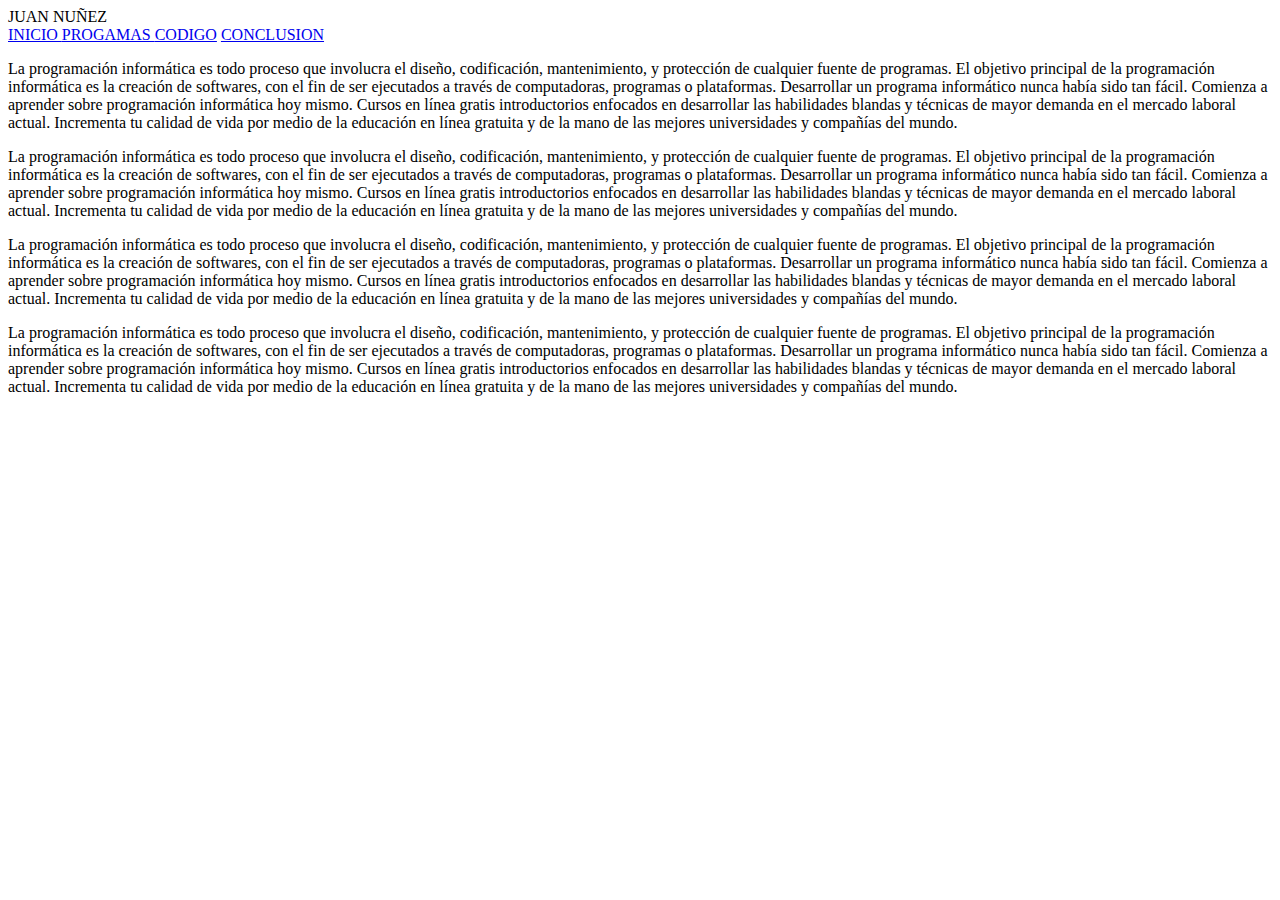
<file: index.html>
<html>
<head>

<link rel="stylesheet"  <href="estilos3.css"/>
</head>
<body>
	<header>
	    <div class="wrapper">
	    	
	   
		<div  class="logo">
		JUAN NUÑEZ
		</div>
		<nav>		
		 <a href="#" > INICIO </a>
		 <a href="#" > PROGAMAS </a>
		 <a href="#" > CODIGO</a>
		 <a href="#" > CONCLUSION </a>
		 
		 </nav>
		 </div>
	</header>
	
	<section class="contedio ">
	
	<p>La programación informática es todo proceso que involucra el diseño, codificación, mantenimiento, y protección de cualquier fuente de programas. El objetivo principal de la programación informática es la creación de softwares, con el fin de ser ejecutados a través de computadoras, programas o plataformas. Desarrollar un programa informático nunca había sido tan fácil.

Comienza a aprender sobre programación informática hoy mismo. Cursos en línea gratis introductorios enfocados en desarrollar las habilidades blandas y técnicas de mayor demanda en el mercado laboral actual. Incrementa tu calidad de vida por medio de la educación en línea gratuita y de la mano de las mejores universidades y compañías del mundo.<p/>

<p>La programación informática es todo proceso que involucra el diseño, codificación, mantenimiento, y protección de cualquier fuente de programas. El objetivo principal de la programación informática es la creación de softwares, con el fin de ser ejecutados a través de computadoras, programas o plataformas. Desarrollar un programa informático nunca había sido tan fácil.

Comienza a aprender sobre programación informática hoy mismo. Cursos en línea gratis introductorios enfocados en desarrollar las habilidades blandas y técnicas de mayor demanda en el mercado laboral actual. Incrementa tu calidad de vida por medio de la educación en línea gratuita y de la mano de las mejores universidades y compañías del mundo.<p/>


<p>La programación informática es todo proceso que involucra el diseño, codificación, mantenimiento, y protección de cualquier fuente de programas. El objetivo principal de la programación informática es la creación de softwares, con el fin de ser ejecutados a través de computadoras, programas o plataformas. Desarrollar un programa informático nunca había sido tan fácil.

Comienza a aprender sobre programación informática hoy mismo. Cursos en línea gratis introductorios enfocados en desarrollar las habilidades blandas y técnicas de mayor demanda en el mercado laboral actual. Incrementa tu calidad de vida por medio de la educación en línea gratuita y de la mano de las mejores universidades y compañías del mundo.<p/>

<p>La programación informática es todo proceso que involucra el diseño, codificación, mantenimiento, y protección de cualquier fuente de programas. El objetivo principal de la programación informática es la creación de softwares, con el fin de ser ejecutados a través de computadoras, programas o plataformas. Desarrollar un programa informático nunca había sido tan fácil.

Comienza a aprender sobre programación informática hoy mismo. Cursos en línea gratis introductorios enfocados en desarrollar las habilidades blandas y técnicas de mayor demanda en el mercado laboral actual. Incrementa tu calidad de vida por medio de la educación en línea gratuita y de la mano de las mejores universidades y compañías del mundo.<p/>
	
	</section>



</body>

</html>
</file>
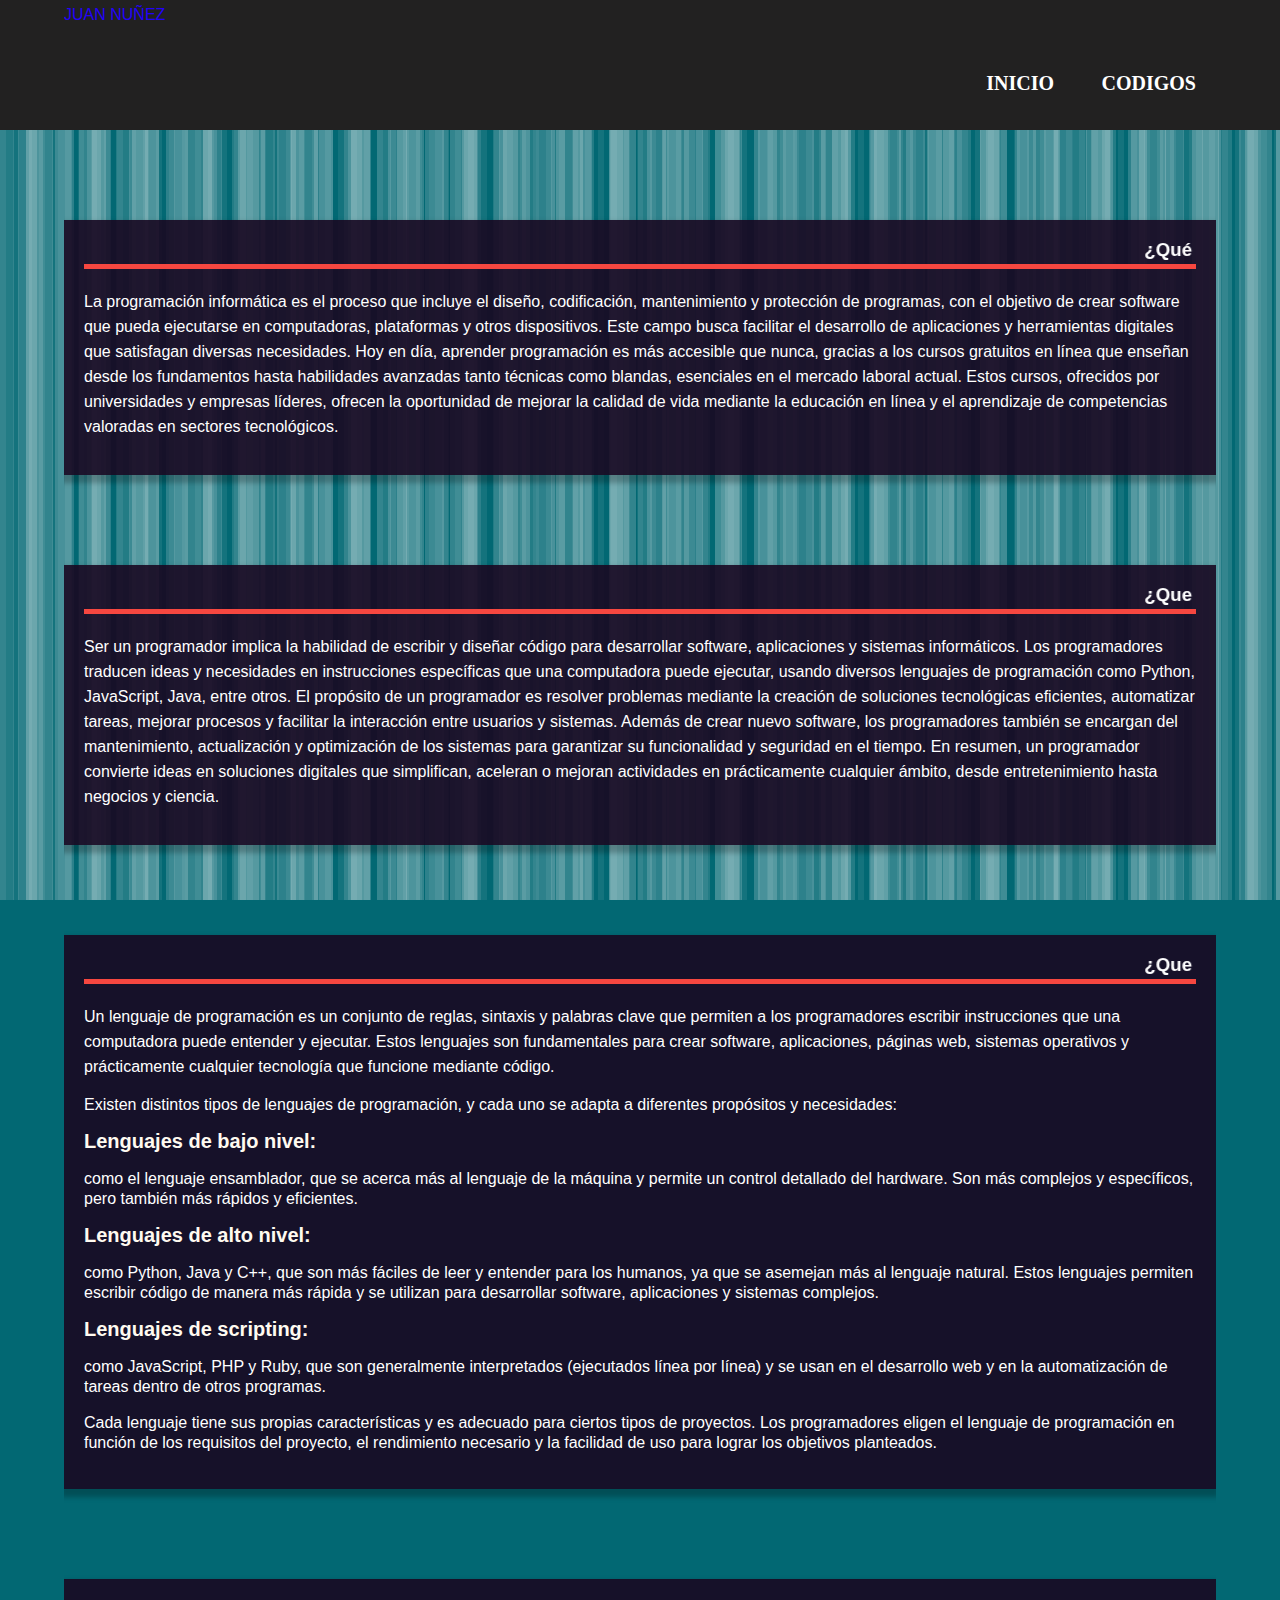
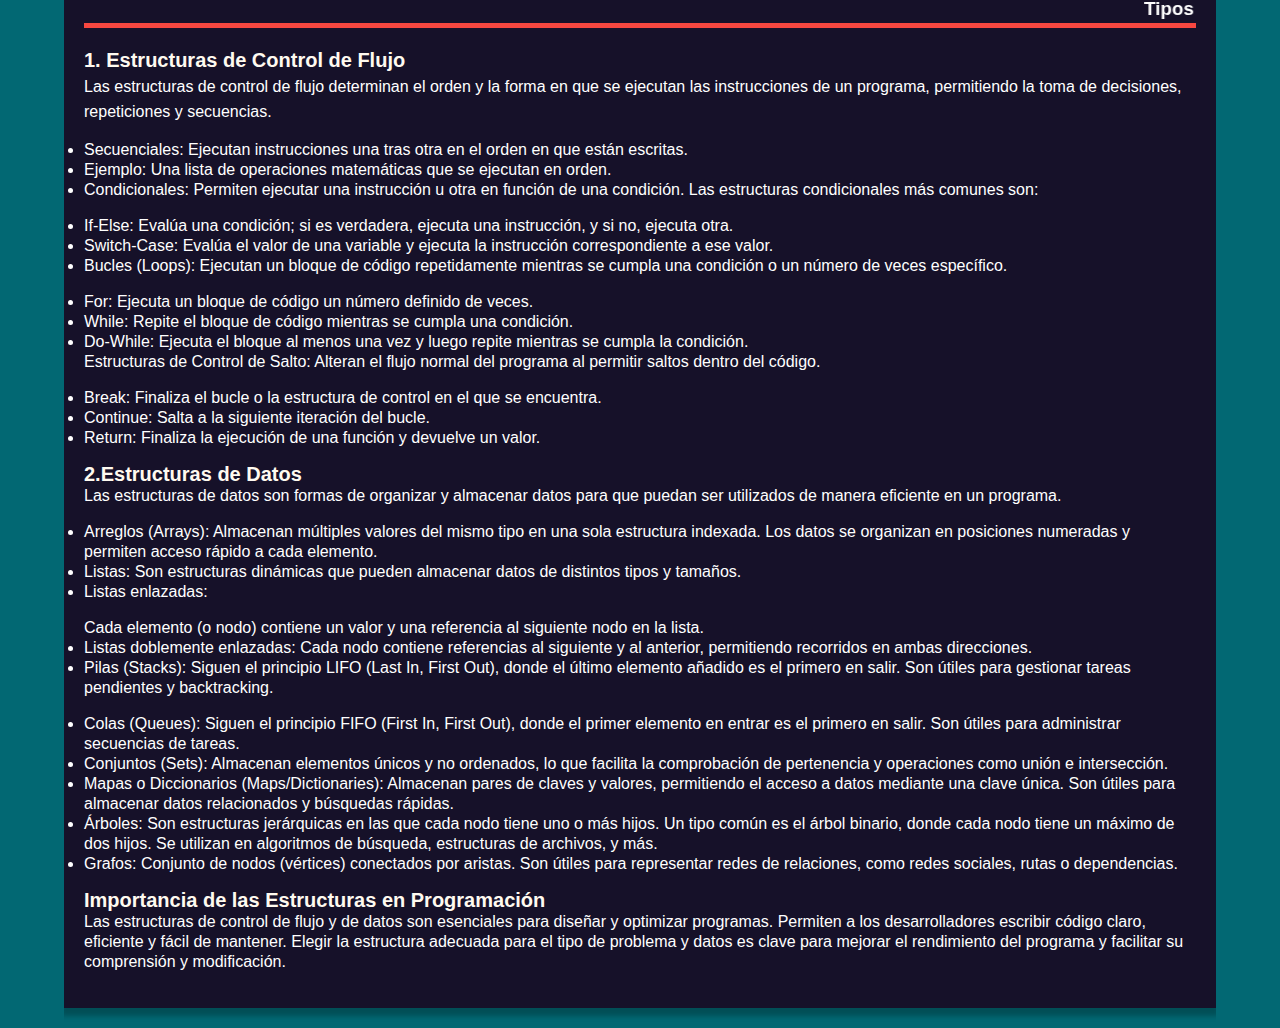
<file: index1.html>
<!DOCTYPE html>
<html>
	<head>
		<title>PROGAMAS</title>
		<meta charset="utf-8">
		
		<link rel="stylesheet" type="text/css" href="encabezado.css">
		<link rel="stylesheet" type="text/css" href="fondos.css">

	  

	</head>
	 
	<body>
	
	<header>
	    <div class="wrapper">
	    	
	   
		<div  class="logo">
		JUAN NUÑEZ
		</div>
		<nav class="red">
			<a href="proyecto.html"> INICIO</a>
			<a href="index2.html"> CODIGOS</a>
		</nav>
		 </div>
	</header>

	
	
	<section class="contenido wrapper">
	
	<article>
	
	<h3><marquee>¿Qué es la Programación Informática?</marquee> </h3>
	 
	<hr>
		<p>La programación informática es el proceso que incluye el diseño, codificación, mantenimiento y protección de programas, con el objetivo de crear software que pueda ejecutarse en computadoras, plataformas y otros dispositivos. Este campo busca facilitar el desarrollo de aplicaciones y herramientas digitales que satisfagan diversas necesidades.

Hoy en día, aprender programación es más accesible que nunca, gracias a los cursos gratuitos en línea que enseñan desde los fundamentos hasta habilidades avanzadas tanto técnicas como blandas, esenciales en el mercado laboral actual. Estos cursos, ofrecidos por universidades y empresas líderes, ofrecen la oportunidad de mejorar la calidad de vida mediante la educación en línea y el aprendizaje de competencias valoradas en sectores tecnológicos. </p>
	
</article>

	
		</section>
		
		
		
		<section class="contenido wrapper">
	
	<article>
	<h3><marquee>¿Que es ser un programador?</marquee> </h3>
	 
	<hr>
		<p>Ser un programador implica la habilidad de escribir y diseñar código para desarrollar software, aplicaciones y sistemas informáticos. Los programadores traducen ideas y necesidades en instrucciones específicas que una computadora puede ejecutar, usando diversos lenguajes de programación como Python, JavaScript, Java, entre otros.

El propósito de un programador es resolver problemas mediante la creación de soluciones tecnológicas eficientes, automatizar tareas, mejorar procesos y facilitar la interacción entre usuarios y sistemas. Además de crear nuevo software, los programadores también se encargan del mantenimiento, actualización y optimización de los sistemas para garantizar su funcionalidad y seguridad en el tiempo.

En resumen, un programador convierte ideas en soluciones digitales que simplifican, aceleran o mejoran actividades en prácticamente cualquier ámbito, desde entretenimiento hasta negocios y ciencia.






 </p>
	
</article>

	
		</section>
		
		<section class="contenido wrapper">
	
	<article>
	
	
	<h3><marquee>¿Que es un lenguaje en la programacion?</marquee> </h3>
	 
	<hr>
		<p>Un lenguaje de programación es un conjunto de reglas, sintaxis y palabras clave que permiten a los programadores escribir instrucciones que una computadora puede entender y ejecutar. Estos lenguajes son fundamentales para crear software, aplicaciones, páginas web, sistemas operativos y prácticamente cualquier tecnología que funcione mediante código.</p>

Existen distintos tipos de lenguajes de programación, y cada uno se adapta a diferentes propósitos y necesidades:</p>

<a class="blue"><b>Lenguajes de bajo nivel:</b></a></p>
como el lenguaje ensamblador, que se acerca más al lenguaje de la máquina y permite un control detallado del hardware. Son más complejos y específicos, pero también más rápidos y eficientes.</p>

<a class="blue"><b>Lenguajes de alto nivel:</b></a> </p>
como Python, Java y C++, que son más fáciles de leer y entender para los humanos, ya que se asemejan más al lenguaje natural. Estos lenguajes permiten escribir código de manera más rápida y se utilizan para desarrollar software, aplicaciones y sistemas complejos.</p>

<a class="blue"><b>Lenguajes de scripting:</b></a></p>
 como JavaScript, PHP y Ruby, que son generalmente interpretados (ejecutados línea por línea) y se usan en el desarrollo web y en la automatización de tareas dentro de otros programas.</p>

Cada lenguaje tiene sus propias características y es adecuado para ciertos tipos de proyectos. Los programadores eligen el lenguaje de programación en función de los requisitos del proyecto, el rendimiento necesario y la facilidad de uso para lograr los objetivos planteados. </p>
	
</article>

	
		</section>
		<section class="contenido wrapper">
	
	<article>
	
	
	<h3><marquee>Tipos de estructura en un programa</marquee> </h3>
	 
	<hr>
		<p><a class="blue"><b>1. Estructuras de Control de Flujo</b></a><br>
Las estructuras de control de flujo determinan el orden y la forma en que se ejecutan las instrucciones de un programa, permitiendo la toma de decisiones, repeticiones y secuencias.<br>
</p>
<UL>
<li>Secuenciales: Ejecutan instrucciones una tras otra en el orden en que están escritas.<br>
<li>Ejemplo: Una lista de operaciones matemáticas que se ejecutan en orden.<br>
<li>Condicionales: Permiten ejecutar una instrucción u otra en función de una condición. Las estructuras condicionales más comunes son:<br>
</p>
<li>If-Else: Evalúa una condición; si es verdadera, ejecuta una instrucción, y si no, ejecuta otra.<br>
<li>Switch-Case: Evalúa el valor de una variable y ejecuta la instrucción correspondiente a ese valor.<br>
<li>Bucles (Loops): Ejecutan un bloque de código repetidamente mientras se cumpla una condición o un número de veces específico.<br>
</p>
<li>For: Ejecuta un bloque de código un número definido de veces.<br>
<li>While: Repite el bloque de código mientras se cumpla una condición.<br>
<li>Do-While: Ejecuta el bloque al menos una vez y luego repite mientras se cumpla la condición.<br>
Estructuras de Control de Salto: Alteran el flujo normal del programa al permitir saltos dentro del código.<br>
</p>
<li>Break: Finaliza el bucle o la estructura de control en el que se encuentra.<br>
<li>Continue: Salta a la siguiente iteración del bucle.<br>
<li>Return: Finaliza la ejecución de una función y devuelve un valor.</p>
<a class="blue"><b> 2.Estructuras de Datos</b></a><br>
Las estructuras de datos son formas de organizar y almacenar datos para que puedan ser utilizados de manera eficiente en un programa.</p>

<li>Arreglos (Arrays): Almacenan múltiples valores del mismo tipo en una sola estructura indexada. Los datos se organizan en posiciones numeradas y permiten acceso rápido a cada elemento.<br>
<li>Listas: Son estructuras dinámicas que pueden almacenar datos de distintos tipos y tamaños.<br>
<li>Listas enlazadas:</p> Cada elemento (o nodo) contiene un valor y una referencia al siguiente nodo en la lista.
<li>Listas doblemente enlazadas: Cada nodo contiene referencias al siguiente y al anterior, permitiendo recorridos en ambas direcciones.
<li>Pilas (Stacks): Siguen el principio LIFO (Last In, First Out), donde el último elemento añadido es el primero en salir. Son útiles para gestionar tareas pendientes y backtracking.</p>

<li>Colas (Queues): Siguen el principio FIFO (First In, First Out), donde el primer elemento en entrar es el primero en salir. Son útiles para administrar secuencias de tareas.<br>
<li>Conjuntos (Sets): Almacenan elementos únicos y no ordenados, lo que facilita la comprobación de pertenencia y operaciones como unión e intersección.<br>
<li>Mapas o Diccionarios (Maps/Dictionaries): Almacenan pares de claves y valores, permitiendo el acceso a datos mediante una clave única. Son útiles para almacenar datos relacionados y búsquedas rápidas.<br>
<li>Árboles: Son estructuras jerárquicas en las que cada nodo tiene uno o más hijos. Un tipo común es el árbol binario, donde cada nodo tiene un máximo de dos hijos. Se utilizan en algoritmos de búsqueda, estructuras de archivos, y más.<br>
<li>Grafos: Conjunto de nodos (vértices) conectados por aristas. Son útiles para representar redes de relaciones, como redes sociales, rutas o dependencias.</p></li>
</Ul>
<a class="blue"><b>Importancia de las Estructuras en Programación</b></a><br>
Las estructuras de control de flujo y de datos son esenciales para diseñar y optimizar programas. Permiten a los desarrolladores escribir código claro, eficiente y fácil de mantener. Elegir la estructura adecuada para el tipo de problema y datos es clave para mejorar el rendimiento del programa y facilitar su comprensión y modificación.</p>
	
</article>

	
		</section>
		
		
</body>
</html>
</file>
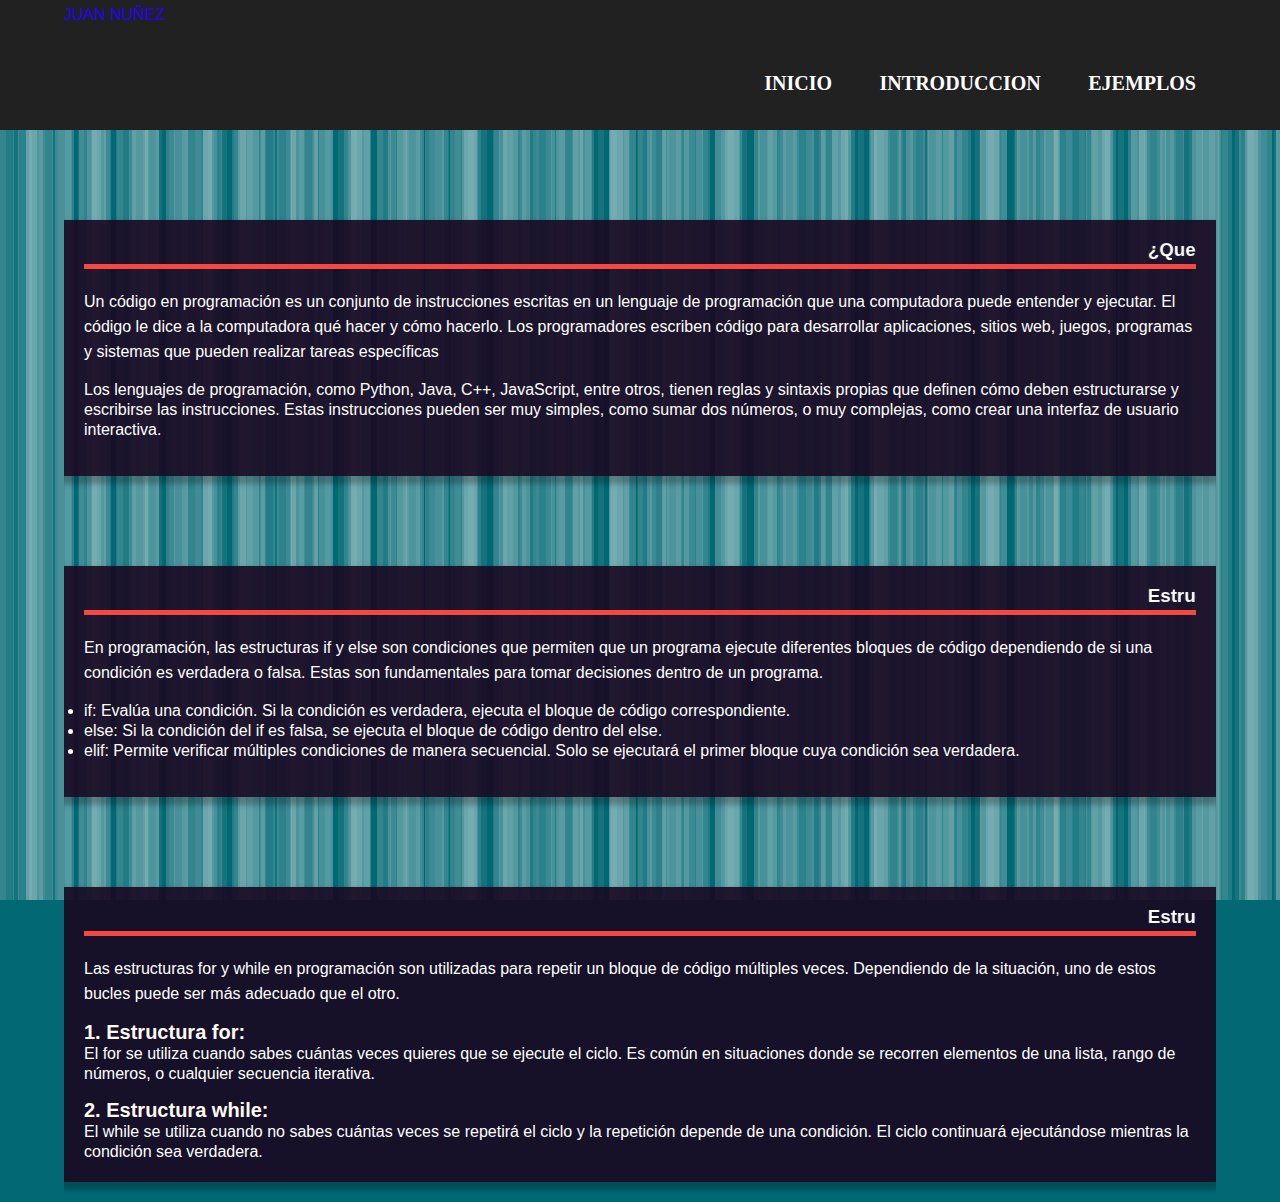
<file: index2.html>
<!DOCTYPE html>
<html>
	<head>
		<title>PROGAMAS</title>
		<meta charset="utf-8">
		
		<link rel="stylesheet" type="text/css" href="encabezado.css">
		<link rel="stylesheet" type="text/css" href="fondos.css">
	  

	</head>
	 
	<body>
	
	<header>
	    <div class="wrapper">
	    	
	   
		<div  class="logo">
		JUAN NUÑEZ
		</div>
		<nav class="red">
			<a href="proyecto.html"> INICIO</a>
			<a href="index1.html"> INTRODUCCION</a>
			<a href="index3.html"> EJEMPLOS</a>
		</nav>
		 </div>
	</header>

	
	
	<section class="contenido wrapper">
	
	<article>
	<h3><marquee>¿Que es un codigo?</marquee> </h3>
	 
	<hr>
		<p>Un código en programación es un conjunto de instrucciones escritas en un lenguaje de programación que una computadora puede entender y ejecutar. El código le dice a la computadora qué hacer y cómo hacerlo. Los programadores escriben código para desarrollar aplicaciones, sitios web, juegos, programas y sistemas que pueden realizar tareas específicas</p>

Los lenguajes de programación, como Python, Java, C++, JavaScript, entre otros, tienen reglas y sintaxis propias que definen cómo deben estructurarse y escribirse las instrucciones. Estas instrucciones pueden ser muy simples, como sumar dos números, o muy complejas, como crear una interfaz de usuario interactiva. </p>

</article>

	
		</section>
		<section class="contenido wrapper">
	
	<article>
	<h3><marquee>Estructura con if y else</marquee> </h3>
	 
	<hr>
		<p>En programación, las estructuras if y else son condiciones que permiten que un programa ejecute diferentes bloques de código dependiendo de si una condición es verdadera o falsa. Estas son fundamentales para tomar decisiones dentro de un programa.</p>
		<ul>
<li>if: Evalúa una condición. Si la condición es verdadera, ejecuta el bloque de código correspondiente.<br>
<li>else: Si la condición del if es falsa, se ejecuta el bloque de código dentro del else.<br>
<li>elif: Permite verificar múltiples condiciones de manera secuencial. Solo se ejecutará el primer bloque cuya condición sea verdadera.</p>
<ul>
</article>

	
		</section>
		
		
		
		<section class="contenido wrapper">
	
	<article>
	<h3><marquee>Estructura con for y while</marquee> </h3>
	 
	<hr>
		<p>Las estructuras for y while en programación son utilizadas para repetir un bloque de código múltiples veces. Dependiendo de la situación, uno de estos bucles puede ser más adecuado que el otro. </p>
<a class="blue"><b>1. Estructura for:</b></a><br>
El for se utiliza cuando sabes cuántas veces quieres que se ejecute el ciclo. Es común en situaciones donde se recorren elementos de una lista, rango de números, o cualquier secuencia iterativa.</p>
<a class="blue"><b>2. Estructura while:</b></a><br>
El while se utiliza cuando no sabes cuántas veces se repetirá el ciclo y la repetición depende de una condición. El ciclo continuará ejecutándose mientras la condición sea verdadera.
		
	
</article>

	
		</section>

</body>
</html>
</file>
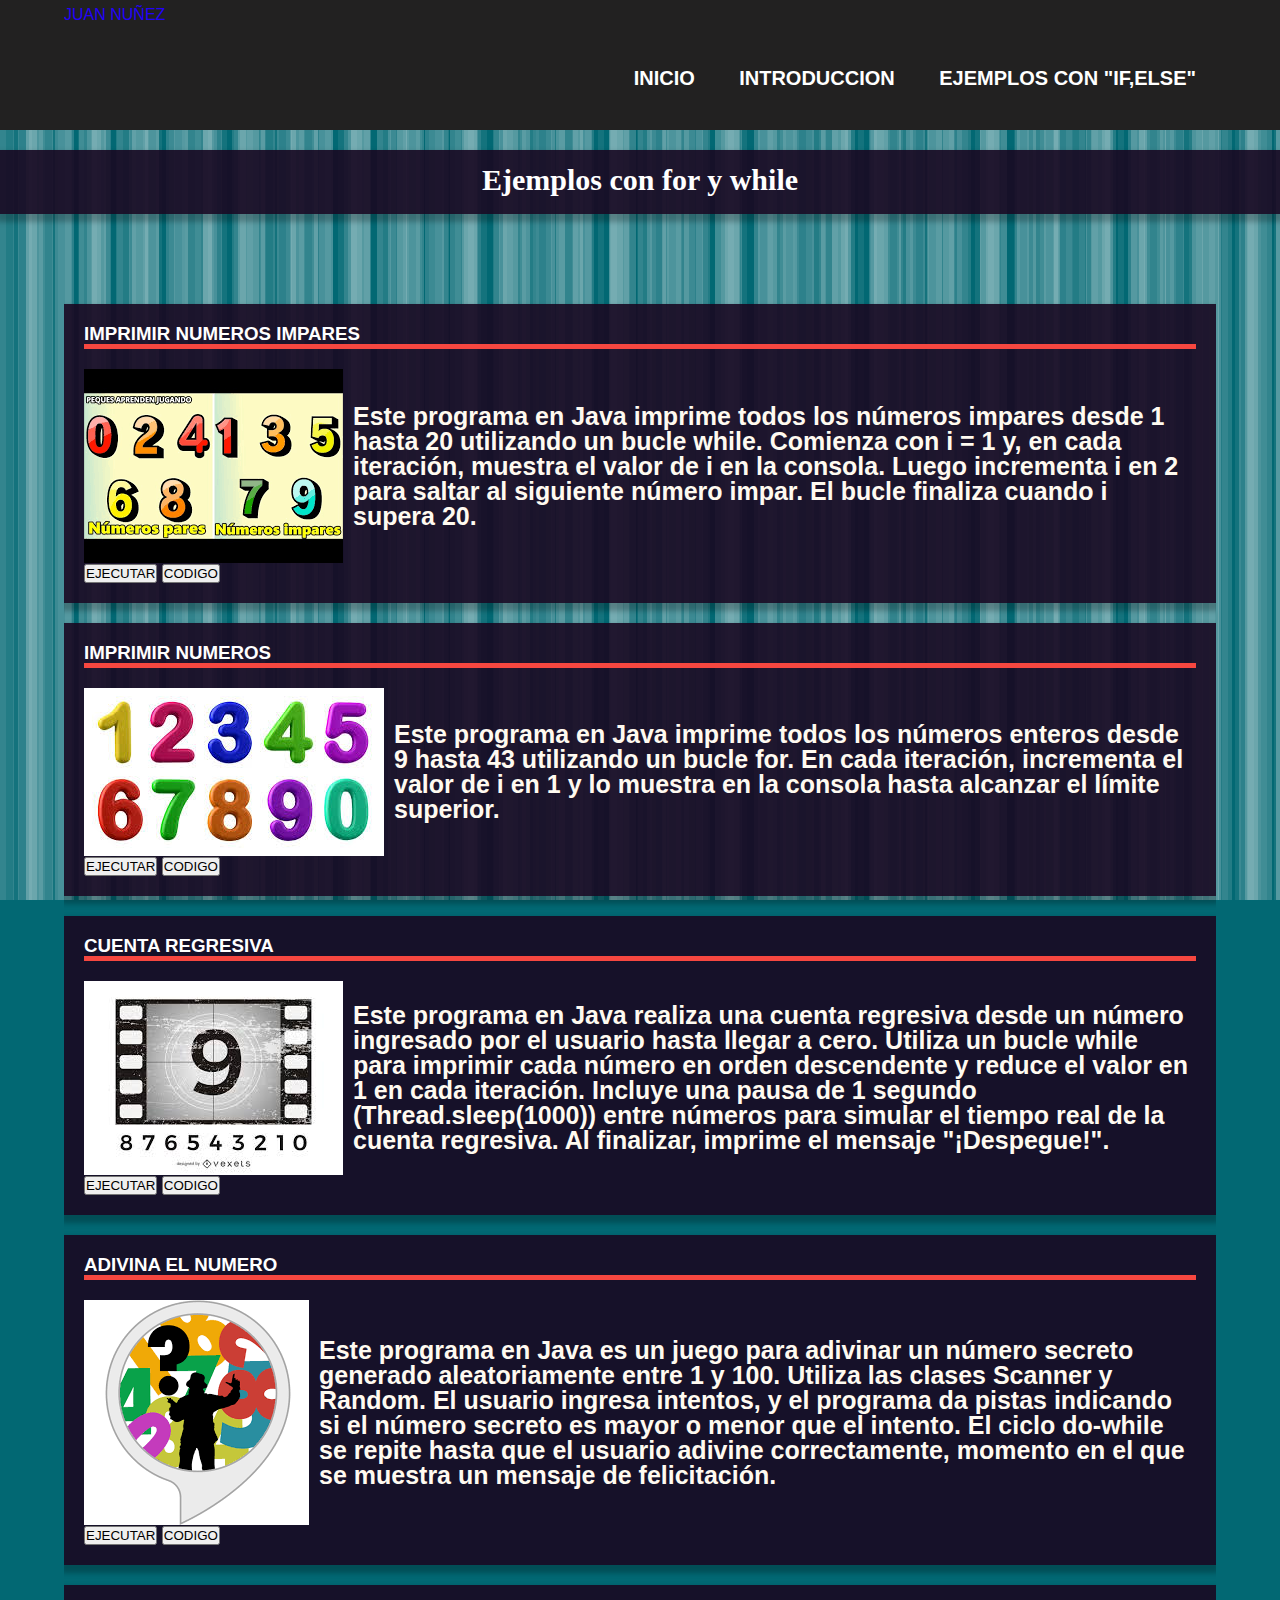
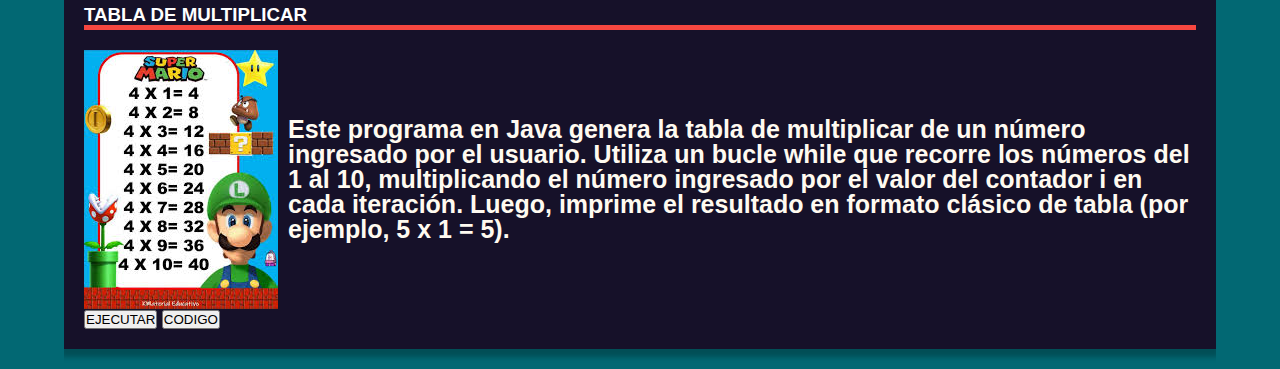
<file: index3.html>
<!DOCTYPE html>
<html>
	<head>
		<title>PROGAMAS</title>
		<meta charset="utf-8">
		
		<link rel="stylesheet" type="text/css" href="encabezado.css">
		<link rel="stylesheet" type="text/css" href="fondos.css">
	  

	</head>
	 
	<body>
	
	<header>
	    <div class="wrapper">
	    	
	   
		<div  class="logo">
		JUAN NUÑEZ
		</div>
		<nav>
			<a href="proyecto.html"> INICIO</a>
			<a href="index1.html">INTRODUCCION</a>
			<a href="index4.html">EJEMPLOS CON "IF,ELSE" </a>
		</nav>
		 </div>
	</header>
		
	
	<article>
	<h3><center><a class="red">Ejemplos con for y while</a></center> </h3>

</article>

	
	
	<section class="contenido wrapper">
	
	<article>
	
	<h3>IMPRIMIR NUMEROS IMPARES </h3>
	 
	<hr>
<div class="imagen-texto">
  <img src="eje10.png">
  <a class="green"><p><b>Este programa en Java imprime todos los números impares desde 1 hasta 20 utilizando un bucle while. Comienza con i = 1 y, en cada iteración, muestra el valor de i en la consola. Luego incrementa i en 2 para saltar al siguiente número impar. El bucle finaliza cuando i supera 20.</b></p></a>
</div>
		<a href="eje2.exe"><button>EJECUTAR</button></a>
		<a href="C:\Users\JuanN\OneDrive\Documentos\NetBeansProjects\JavaApplication12\src\NumerosImpares.java"><button>CODIGO</button></a>
		
</article>
	

</article>

	
	<article>
	<h3>IMPRIMIR NUMEROS </h3>
	 
	<hr>
		
<div class="imagen-texto">
  <img src="eje2.png">
  <a class="green"><p><b>Este programa en Java imprime todos los números enteros desde 9 hasta 43 utilizando un bucle for. En cada iteración, incrementa el valor de i en 1 y lo muestra en la consola hasta alcanzar el límite superior.</b></p></a>
</div>
		<a href="eje1.exe"><button>EJECUTAR</button></a>
		<a href="C:\Users\JuanN\OneDrive\Documentos\NetBeansProjects\JavaApplication12\src\ImprimirNumeros.java"><button>CODIGO</button></a>
		
</article>


</article>
<article>
	<h3>CUENTA REGRESIVA </h3>
	 
	
		<hr>
<div class="imagen-texto">
  <img src="eje3.png">
  <a class="green"><p><b>Este programa en Java realiza una cuenta regresiva desde un número ingresado por el usuario hasta llegar a cero. Utiliza un bucle while para imprimir cada número en orden descendente y reduce el valor en 1 en cada iteración. Incluye una pausa de 1 segundo (Thread.sleep(1000)) entre números para simular el tiempo real de la cuenta regresiva. Al finalizar, imprime el mensaje "¡Despegue!".</b></p></a>
</div>
		<a href="eje3.exe"><button>EJECUTAR</button></a>
		<a href="C:\Users\JuanN\OneDrive\Documentos\NetBeansProjects\JavaApplication12\src\CuentaRegresiva.java"><button>CODIGO</button></a>
		
</article>


</article>
<article>
	<h3>ADIVINA EL NUMERO </h3>
	 
	
		<hr>
<div class="imagen-texto">
  <img src="eje4.png">
  <a class="green"><p><b>Este programa en Java es un juego para adivinar un número secreto generado aleatoriamente entre 1 y 100. Utiliza las clases Scanner y Random. El usuario ingresa intentos, y el programa da pistas indicando si el número secreto es mayor o menor que el intento. El ciclo do-while se repite hasta que el usuario adivine correctamente, momento en el que se muestra un mensaje de felicitación.</b></p></a>
</div>
		<a href="eje4.exe"><button>EJECUTAR</button></a>
		<a href="C:\Users\JuanN\OneDrive\Documentos\NetBeansProjects\JavaApplication12\src\AdivinaNumero.java"><button>CODIGO</button></a>
		
</article>

</article>
<article>
	<h3>TABLA DE MULTIPLICAR </h3>
	 
	
		<hr>
<div class="imagen-texto">
  <img src="eje5.png">
  <a class="green"><p><b>Este programa en Java genera la tabla de multiplicar de un número ingresado por el usuario. Utiliza un bucle while que recorre los números del 1 al 10, multiplicando el número ingresado por el valor del contador i en cada iteración. Luego, imprime el resultado en formato clásico de tabla (por ejemplo, 5 x 1 = 5).</b></p></a>
</div>
		<a href="eje5.exe"><button>EJECUTAR</button></a>
		<a href="C:\Users\JuanN\OneDrive\Documentos\NetBeansProjects\JavaApplication12\src\TablaMultiplicar.java"><button>CODIGO</button></a>
		
</article>


</article>


</body>
</html>
</file>
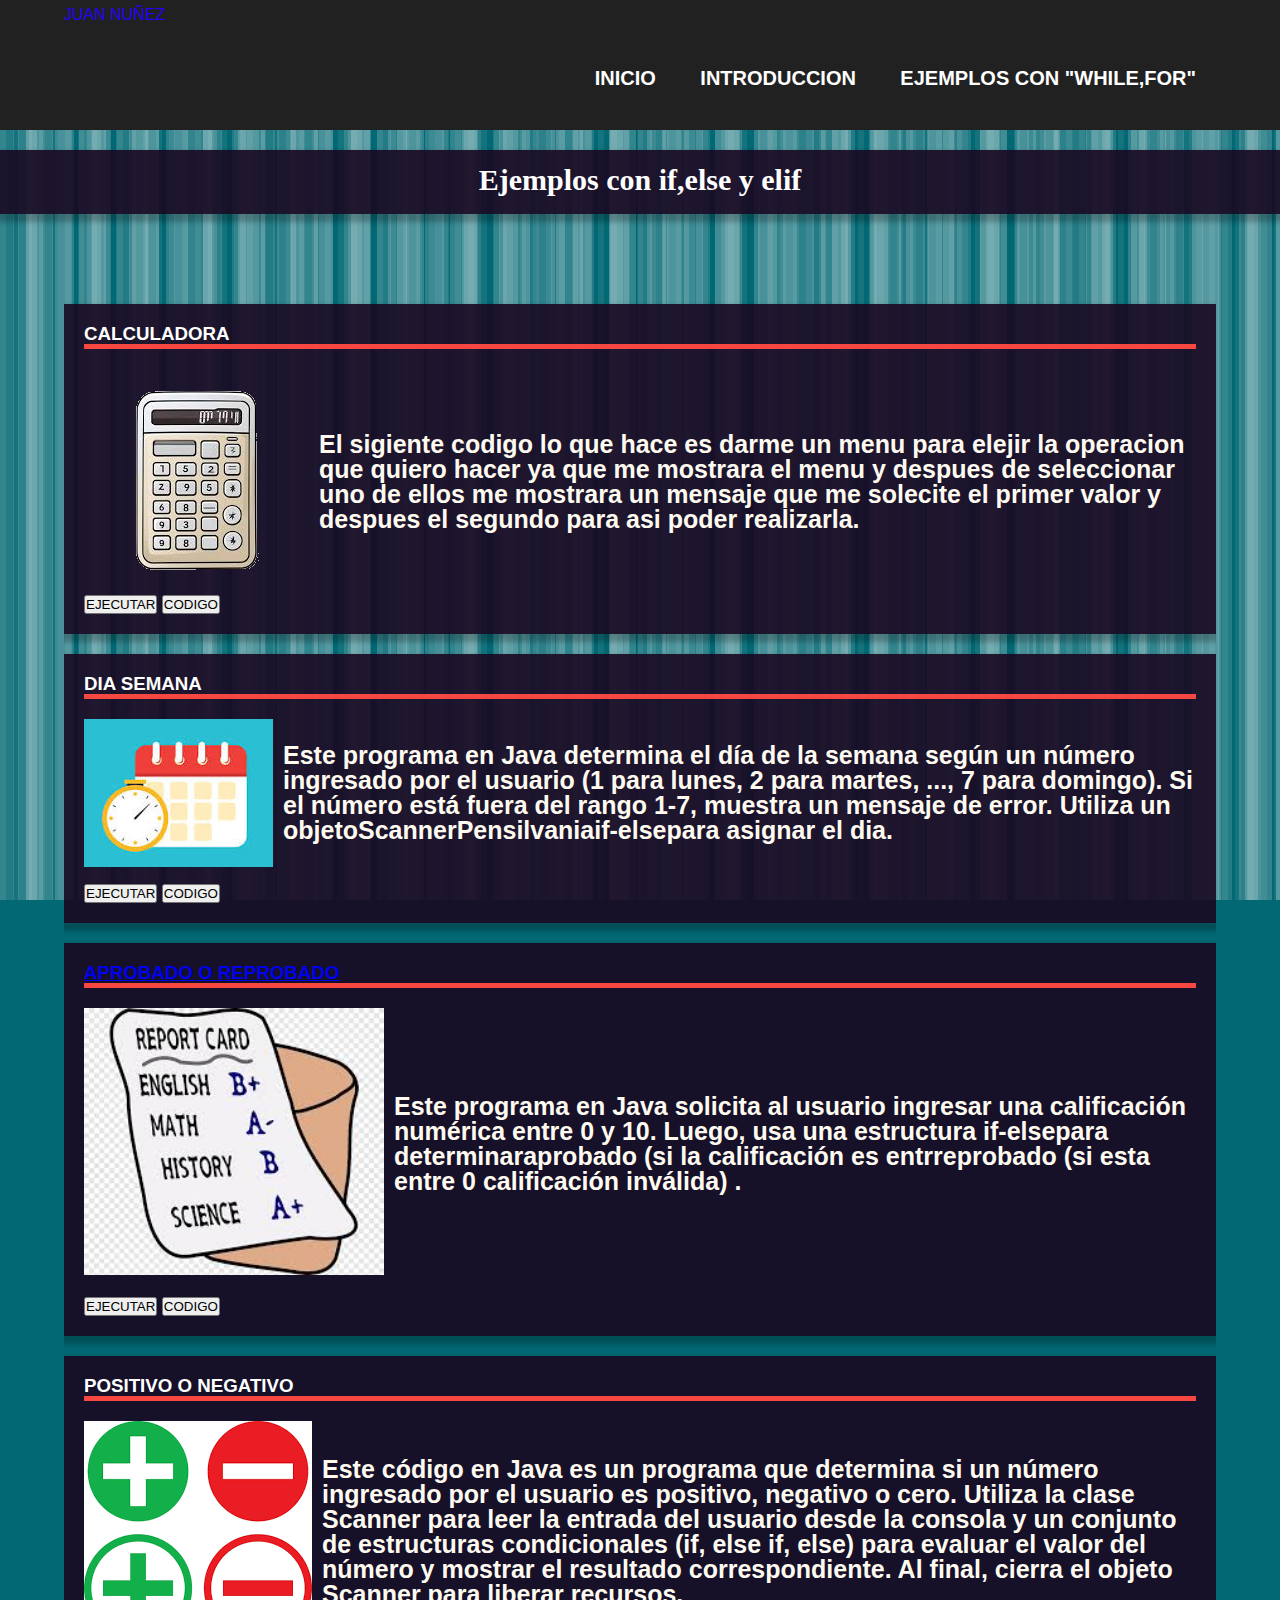
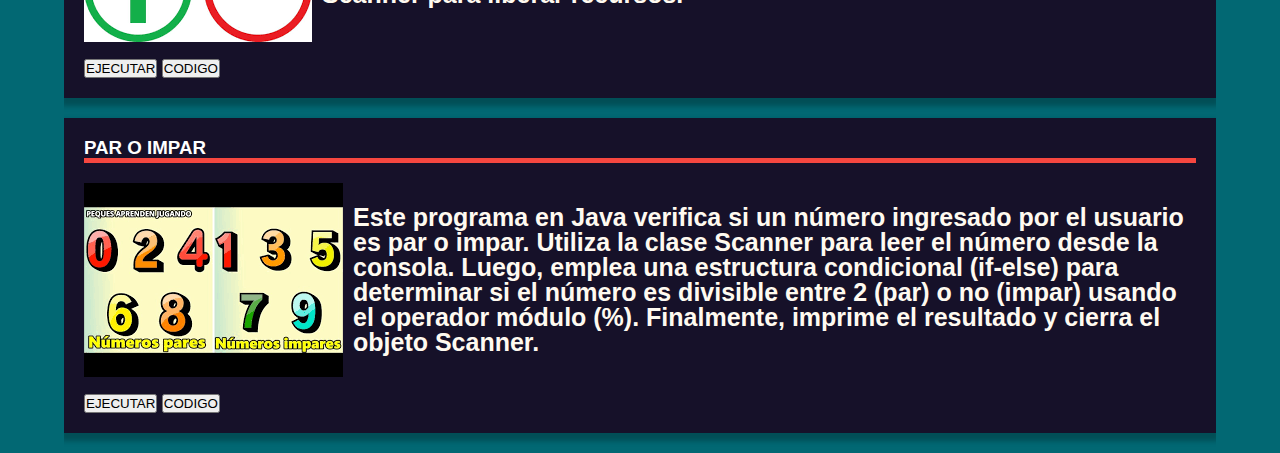
<file: index4.html>
<!DOCTYPE html>
<html>
	<head>
		<title>PROGAMAS</title>
		<meta charset="utf-8">
		
		<link rel="stylesheet" type="text/css" href="encabezado.css">
		<link rel="stylesheet" type="text/css" href="fondos.css">
	  

	</head>
	 
	<body>
	
	<header>
	    <div class="wrapper">
	    	
	   
		<div  class="logo">
		JUAN NUÑEZ
		</div>
		<nav>
			<a href="proyecto.html"> INICIO</a>
			<a href="index1.html">INTRODUCCION</a>
			<a href="index3.html"> EJEMPLOS CON "WHILE,FOR"</a>
		</nav>
		 </div>
	</header>
		
	
	<article>
	<h3><center><a class="red">Ejemplos con if,else y elif</a></center> </h3>

</article>

	
	
	<section class="contenido wrapper">
	
	<article>
	<h3>CALCULADORA </h3>
	 
	
	<hr>
<div class="imagen-texto">
  <img src="eje6.png">
  <a class="green"><p><b>El sigiente codigo lo que hace es darme un menu para elejir la operacion que quiero hacer ya que me mostrara el menu y despues de seleccionar uno de ellos me mostrara un mensaje que me solecite el primer valor y despues el segundo para asi poder realizarla.</b></p></a>
</div>
		<a href="eje6.exe"><button>EJECUTAR</button></a>
		<a href="C:\Users\JuanN\OneDrive\Documentos\NetBeansProjects\JavaApplication12\src\Calculadora.java"><button>CODIGO</button></a>
		
</article>

	
	<article>
	<h3>DIA SEMANA </h3>
	 
	<hr>
		<div class="imagen-texto">
  <img src="eje7.png">
  <a class="green"><p><b>Este programa en Java determina el día de la semana según un número ingresado por el usuario (1 para lunes, 2 para martes, ..., 7 para domingo). Si el número está fuera del rango 1-7, muestra un mensaje de error. Utiliza un objetoScannerPensilvaniaif-elsepara asignar el dia.</b></p></a>
</div></p>
		<a href="eje7.exe"><button>EJECUTAR</button></a>
		<a href="C:\Users\JuanN\OneDrive\Documentos\NetBeansProjects\JavaApplication12\src\DiaSemana.java"><button>CODIGO</button</a>
	

</article>

<article>
	<h3>APROBADO O REPROBADO </h3>
	 
	<hr>
			<div class="imagen-texto">
  <img src="eje8.png">
  <a class="green"><p><b>Este programa en Java solicita al usuario ingresar una calificación numérica entre 0 y 10. Luego, usa una estructura if-elsepara determinaraprobado (si la calificación es entrreprobado (si esta entre 0 calificación inválida) .</b></p></a>
</div></p>
		<a href="eje8.exe"><button>EJECUTAR</button></a>
		<a href="C:\Users\JuanN\OneDrive\Documentos\NetBeansProjects\JavaApplication12\src\AprobadoReprobado.java"><button>CODIGO</button></a>

</article>
<article>
	<h3>POSITIVO O NEGATIVO </h3>
	<hr>
	 
	
				<div class="imagen-texto">
  <img src="eje9.png">
  <a class="green"><p><b>Este código en Java es un programa que determina si un número ingresado por el usuario es positivo, negativo o cero. Utiliza la clase Scanner para leer la entrada del usuario desde la consola y un conjunto de estructuras condicionales (if, else if, else) para evaluar el valor del número y mostrar el resultado correspondiente. Al final, cierra el objeto Scanner para liberar recursos.</b></p></a>
</div></p>
		<a href="eje9.exe"><button>EJECUTAR</button></a>
		<a href="C:\Users\JuanN\OneDrive\Documentos\NetBeansProjects\JavaApplication12\src\PositivoNegativoCero.java"><button>CODIGO</button></a>


</article>
<article>
	<h3>PAR O IMPAR </h3>
	 
	<hr>
					<div class="imagen-texto">
  <img src="eje10.png">
  <a class="green"><p><b>Este programa en Java verifica si un número ingresado por el usuario es par o impar. Utiliza la clase Scanner para leer el número desde la consola. Luego, emplea una estructura condicional (if-else) para determinar si el número es divisible entre 2 (par) o no (impar) usando el operador módulo (%). Finalmente, imprime el resultado y cierra el objeto Scanner.</b></p></a>
</div></p>
		<a href="eje10.exe"><button>EJECUTAR</button></a>
		<a href="C:\Users\JuanN\OneDrive\Documentos\NetBeansProjects\JavaApplication12\src\ParOImpar.java"><button>CODIGO</button></a>

</article>


</body>
</html>
</file>
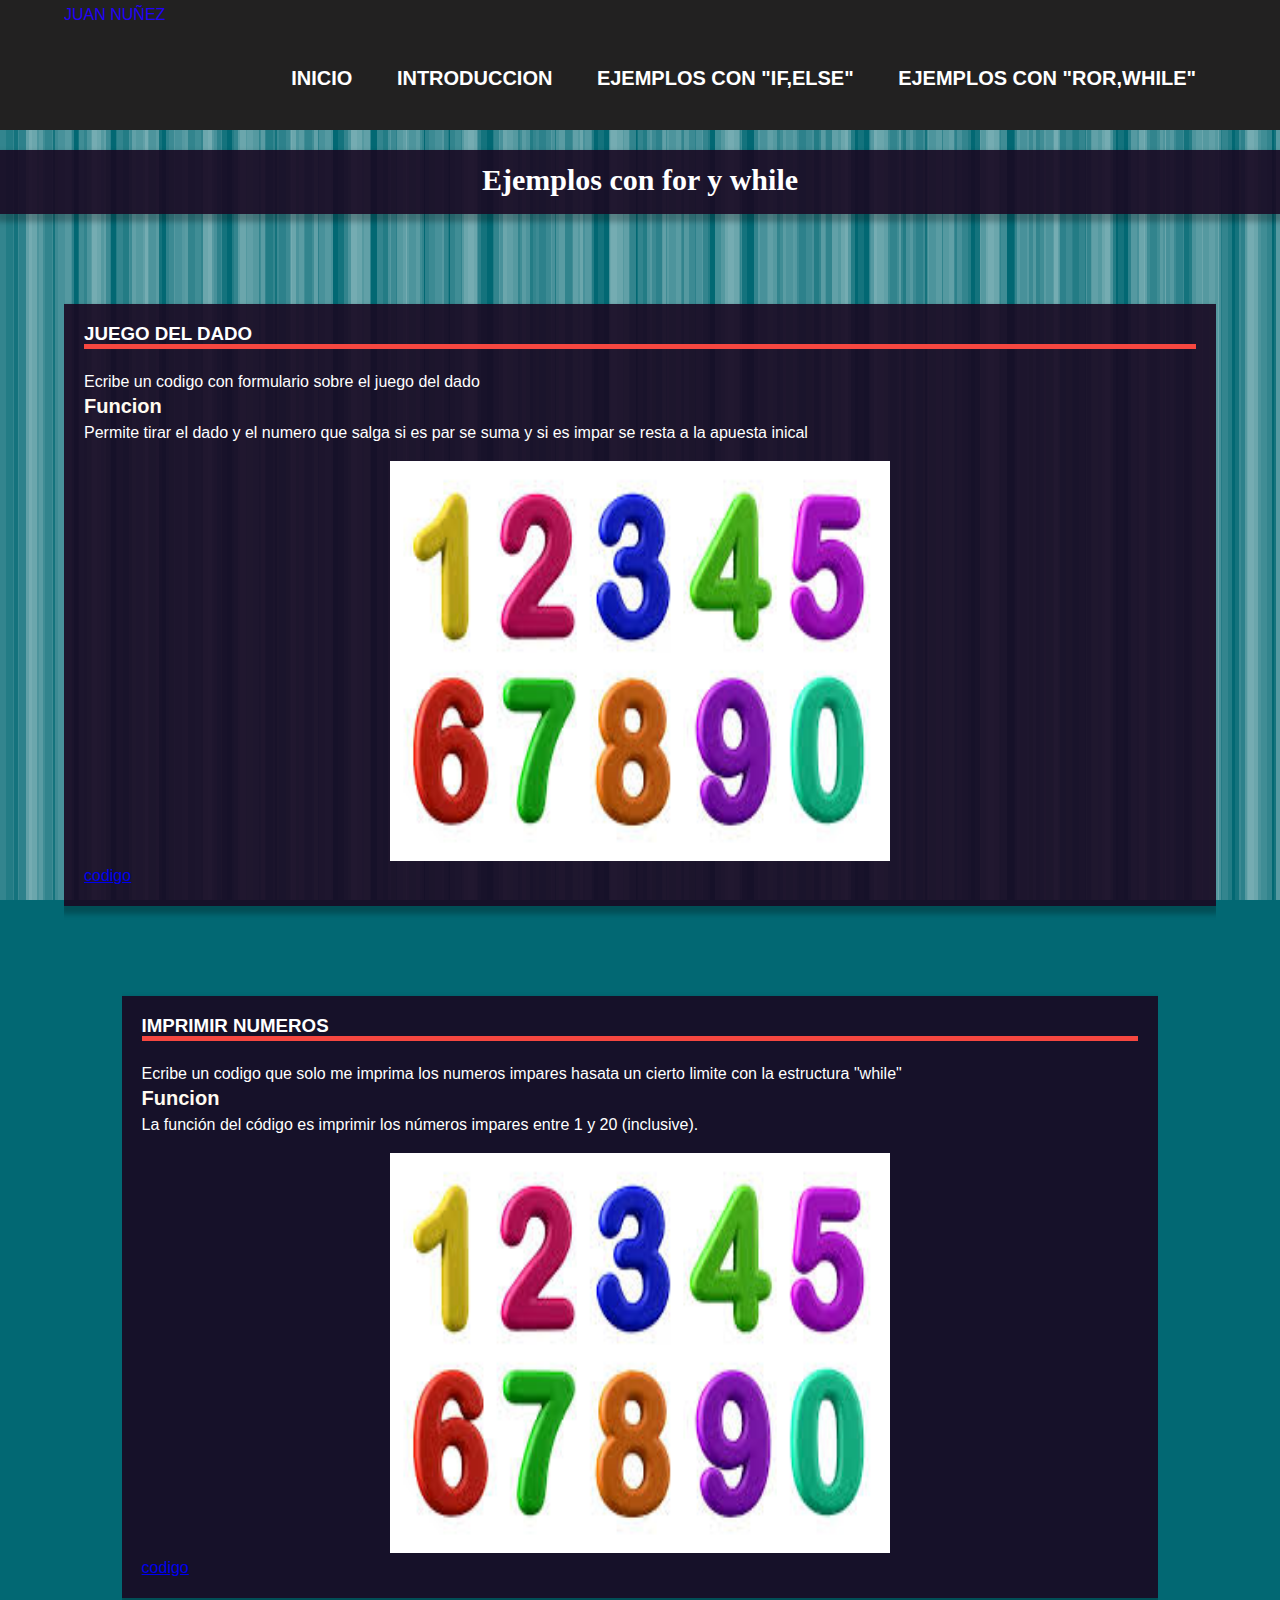
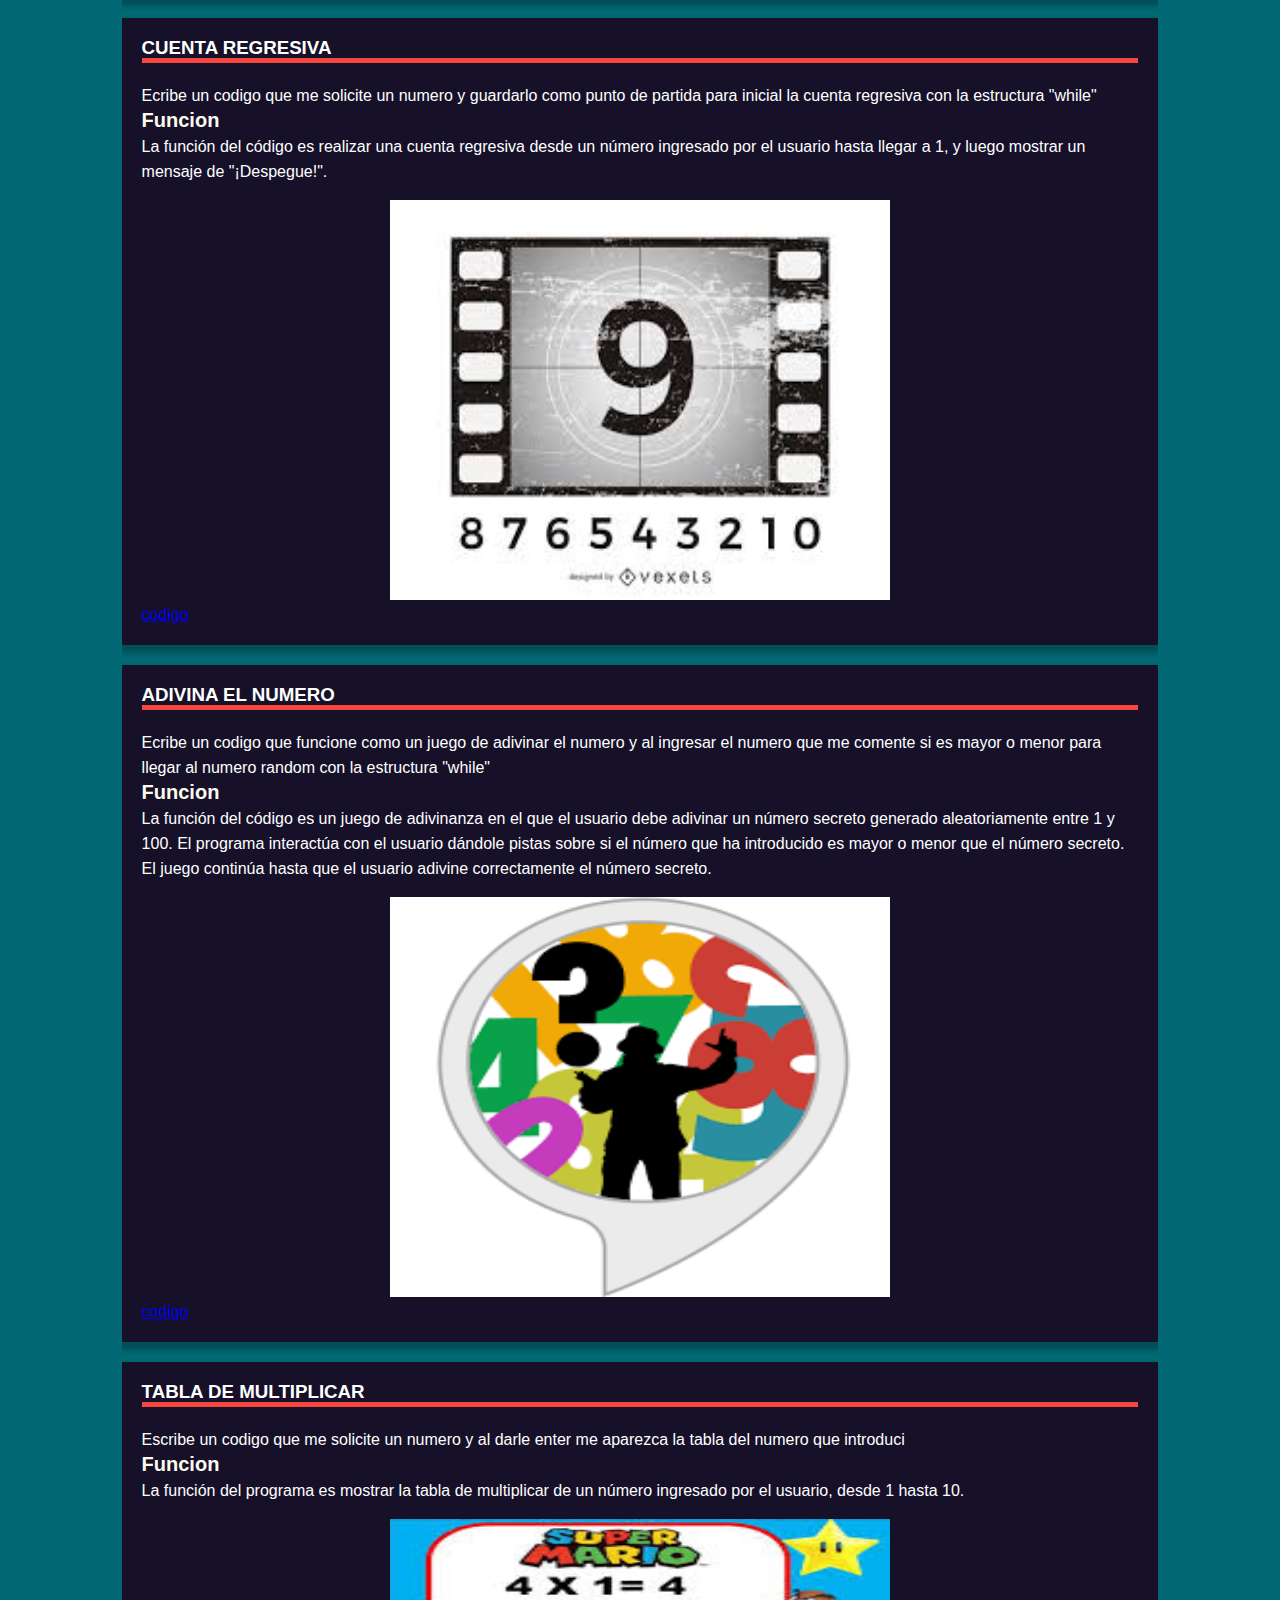
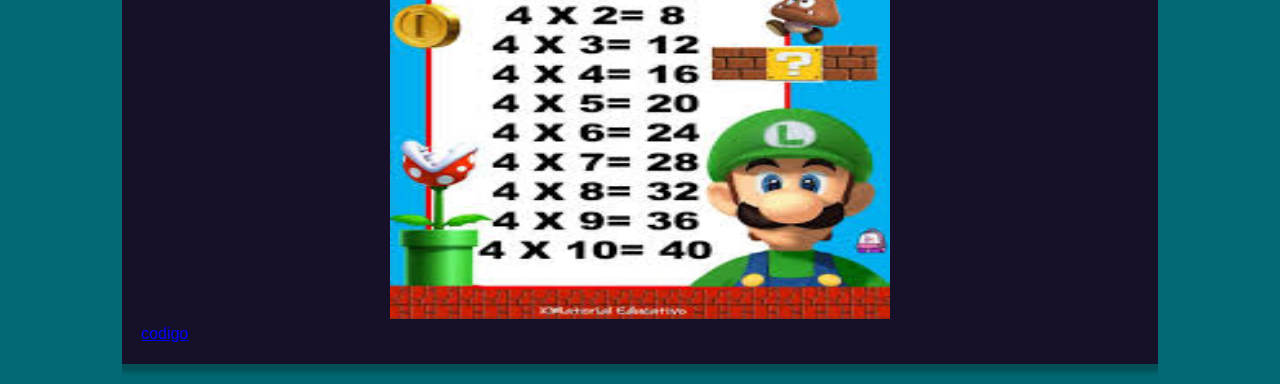
<file: index5.html>
<!DOCTYPE html>
<html>
	<head>
		<title>PROGAMAS</title>
		<meta charset="utf-8">
		
		<link rel="stylesheet" type="text/css" href="encabezado.css">
		<link rel="stylesheet" type="text/css" href="fondos.css">
	  

	</head>
	 
	<body>
	
	<header>
	    <div class="wrapper">
	    	
	   
		<div  class="logo">
		JUAN NUÑEZ
		</div>
		<nav>
			<a href="proyecto.html"> INICIO</a>
			<a href="index1.html">INTRODUCCION</a>
			<a href="index4.html">EJEMPLOS CON "IF,ELSE" </a>
			<a href="index3.html">EJEMPLOS CON "ROR,WHILE" </a>
		</nav>
		 </div>
	</header>
		
	
	<article>
	<h3><center><a class="red">Ejemplos con for y while</a></center> </h3>

</article>

	
	
	<section class="contenido wrapper">
	
	<article>
	<h3>JUEGO DEL DADO </h3>
	 
	<hr>
		<p>Ecribe un codigo con formulario sobre el juego del dado <br>
		<a class="blue"><b>Funcion</b></a><br>
		Permite tirar el dado y el numero que salga si es par se suma y si es impar se resta a la apuesta inical</p>
		<center><img src="eje1.png" Width="500" Height="400"></center>
		<a href="eje1.exe">codigo</a>

</article>
<section class="contenido wrapper">
	
	<article>
	<h3>IMPRIMIR NUMEROS </h3>
	 
	<hr>
		<p>Ecribe un codigo que solo me imprima los numeros impares hasata un cierto limite con la estructura "while"  <br>
		<a class="blue"><b>Funcion</b></a><br>
		La función del código es imprimir los números impares entre 1 y 20 (inclusive).</p>
		<center><img src="eje2.png" Width="500" Height="400"></center>
		<a href="eje2.exe">codigo</a>

</article>
<article>
	<h3>CUENTA REGRESIVA </h3>
	 
	<hr>
		<p>Ecribe un codigo que me solicite un numero y guardarlo como punto de partida para inicial la cuenta regresiva con la estructura "while" <br>
		<a class="blue"><b>Funcion</b></a><br>
		La función del código es realizar una cuenta regresiva desde un número ingresado por el usuario hasta llegar a 1, y luego mostrar un mensaje de "¡Despegue!".</p>
		<center><img src="eje3.png" Width="500" Height="400"></center>
		<a href="eje3.exe">codigo</a>

</article>
<article>
	<h3>ADIVINA EL NUMERO </h3>
	 
	<hr>
		<p>Ecribe un codigo que funcione como un juego de adivinar el numero y al ingresar el numero que me comente si es mayor o menor para llegar al numero random con la estructura "while"<br>
		<a class="blue"><b>Funcion</b></a><br>
		La función del código es un juego de adivinanza en el que el usuario debe adivinar un número secreto generado aleatoriamente entre 1 y 100. El programa interactúa con el usuario dándole pistas sobre si el número que ha introducido es mayor o menor que el número secreto. El juego continúa hasta que el usuario adivine correctamente el número secreto.</p>
		<center><img src="eje4.png" Width="500" Height="400"></center>
		<a href="eje4.exe">codigo</a>

</article>
<article>
	<h3>TABLA DE MULTIPLICAR </h3>
	 
	<hr>
		<p>Escribe un codigo que me solicite un numero y al darle enter me aparezca la tabla del numero que introduci<br>
		<a class="blue"><b>Funcion</b></a><br>
		La función del programa es mostrar la tabla de multiplicar de un número ingresado por el usuario, desde 1 hasta 10.</p>
		<center><img src="eje5.png" Width="500" Height="400"></center>
		<a href="eje5.exe">codigo</a>

</article>


</body>
</html>
</file>
<file: encabezado.css>
*{margin: 0px; padding:0px;}
body {
	background: #FFFFFF;
}
header {
	width: 100%;
	overflow: hidden;
	background: #222121;
	margin-bottom: 20px;
}
.wrapper {
	width: 90%;
	max-width:5000px;
	margin:auto;
	overflow: hidden;
}
header .logo {
	color: #2201F9;
	font-size:50 px;
	line-height: 30px;
	loat: left;
}
header nav {
	float: right;
	line-height: 100px;
		
}
header nav a {
	display:inline-block;
	color:#FFFFFF;
	text-decoration: none;
	padding: 10px 20px;
	line-height: normal;
	font-size:20px;
	font-weight: bold;
	-webkit-transition:all 500ms ease;
	-o-transition:all 500ms ease;
	transition: all 500ms ease;

	
}

header nav a:hover {
	background: #f56f3a;
	border-radius: 50px;
}
.contenido {
	padding-top: 50px;
}
.contenido p {
	margin-bottom: 1em;
}
.blue{
	color:#FFFAF0;
	font-size:20px;
}
.ancho{
	width: 20%;
	height: 20px;

}
.red{
	font-size:30px;
	font-family:oblique;
}
.imagen-texto {
  display: flex;
  align-items: center; /* Alinea verticalmente la imagen y el texto */
  gap: 10px; /* Espaciado entre la imagen y el texto */
}

.imagen-texto img {
  width: 300px; /* Ajusta el tamaño de la imagen */
  height: auto; /* Mantén la proporción de la imagen */
}

.imagen-texto p {
  margin: 0; /* Elimina márgenes extras del párrafo */
}
.green{
	color:#FFFAF0;
	font-size:25px;
}
</file>
<file: fondos.css>
* {
padding:0;
margin:0;
-webkit-box-sizing: border-box;
-moz-box-sizing: border-box;
box-sizing: border-box;
}
 
body {
background-color: #026873;
background-image: linear-gradient(90deg, rgba(255,255,255,.07) 50%, transparent 50%),
linear-gradient(90deg, rgba(255,255,255,.13) 50%, transparent 50%),
linear-gradient(90deg, transparent 50%, rgba(255,255,255,.17) 50%),
linear-gradient(90deg, transparent 50%, rgba(255,255,255,.19) 50%);
background-size: 13px, 29px, 37px, 53px;
background-attachment: fixed; 
 
font-family:helvetica, arial, sans-serif;
line-height:20px;
}
 
.contenedor {
width: 90%;
max-width:900px;
margin:auto;
}
 
article {
background:rgba(24,8,33,.9);
padding:20px;
margin:20px 0;
color:#fff;
box-shadow:0 5px 5px 3px rgba(0, 0, 0, 0.25);
}
 
article h2 {
color:#fff;
}
 
article hr {
background:#F64740;
height:5px;
border:none;
}
 
article p {
line-height: 25px;
}
 
article h2, article p, article hr {
margin-bottom: 20px;
}
</file>
